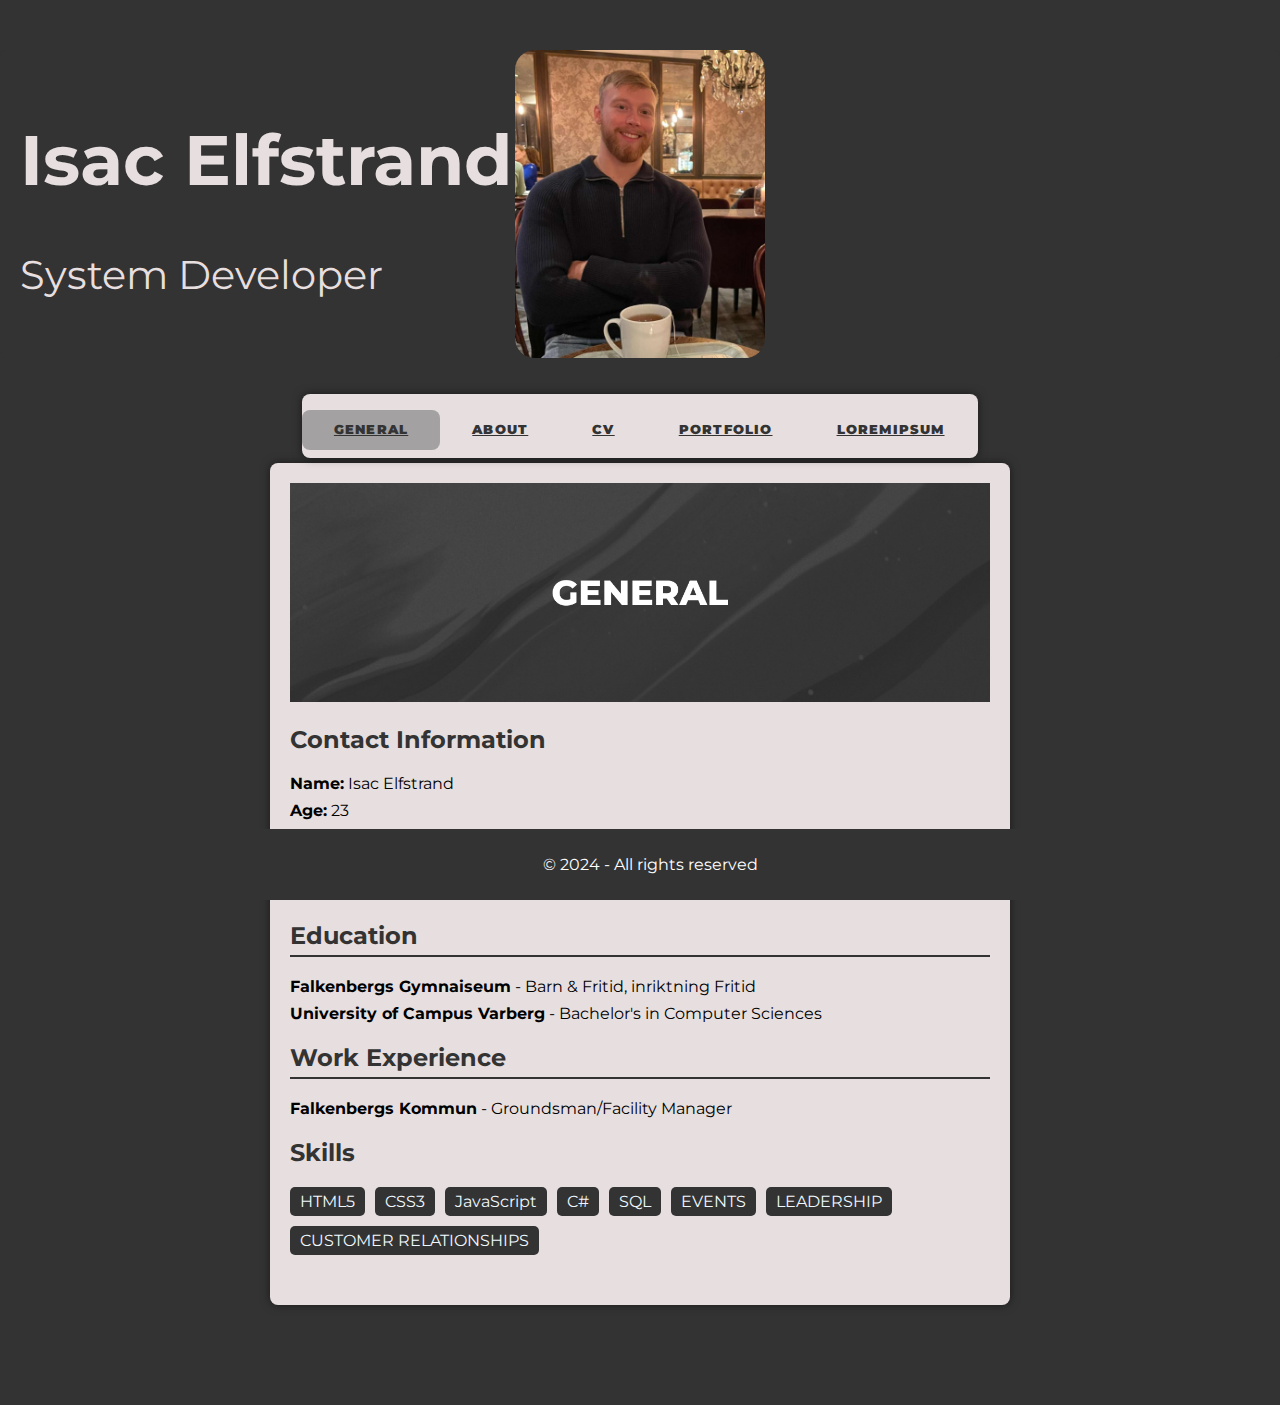
<file: index.html>
<!DOCTYPE html>
<html lang="en">
<head>
    <meta charset="UTF-8">
    <meta name="viewport" content="width=device-width, initial-scale=1.0">
    <title>Isac CV</title>
    <link rel="stylesheet" href="Assets/style.css">
    <link rel="stylesheet" href="https://fonts.googleapis.com/css2?family=Montserrat:wght@400;700&display=swap">
</head>
<body>
    <header>
        <div class="header-content">
            <div>
                <h1>Isac Elfstrand</h1>
                <p>System Developer</p>
            </div>
            <div class="portrait">
                <img src="Assets/porträtt.png" alt="self portrait" id="self-portrait" />
            </div>
        </div>
    </header>

    <nav id="nav">
        <ul class="links">
            <li class="active"><a href="index.html">General</a></li>
            <li><a href="PersonligtBrev.html">About</a></li>
            <li><a href="CV.html">CV</a></li>
            <li><a href="Portfolio.html">Portfolio</a></li>
            <li><a href="Text.html">LoremIpsum</a></li>
        </ul>
    </nav>
    
    <div class="content">
        <section>
            <img src="Assets/general-banner.png" alt="Banner Image" style="max-width: 100%; height: auto;">
            <h2>Contact Information</h2>
            <ul>
                <li><strong>Name:</strong> Isac Elfstrand</li>
                <li><strong>Age:</strong> 23</li>
                <li><strong>Email:</strong> isac.elf@hotmail.com</li>
                <li><strong>Phone:</strong> +46720261869</li>
                <li><strong>GitHub : </strong><a href="https://github.com/Isacelf" target="_blank">Isac Elfstrand's GitHub</a></li>

            </ul>
            <div class="education">
                <h2>Education</h2>
                <ul>
                    <li><strong>Falkenbergs Gymnaiseum</strong> - Barn & Fritid, inriktning Fritid</li>
                    <li><strong>University of Campus Varberg</strong> - Bachelor's in Computer Sciences</li>
                </ul>
            </div>
            <div class="experience">
                <h2>Work Experience</h2>
                <ul>
                    <li><strong>Falkenbergs Kommun</strong> - Groundsman/Facility Manager</li>
                </ul>
            </div>
            <div class="skills">
                <h2>Skills</h2>
                <ul>
                    <li>HTML5</li>
                    <li>CSS3</li>
                    <li>JavaScript</li>
                    <li>C#</li>
                    <li>SQL</li>
                    <li>EVENTS</li>
                    <li>LEADERSHIP</li>
                    <li>CUSTOMER RELATIONSHIPS</li>
                </ul>
            </div>
        </section>
        
        <div id="myModal" class="modal">
            <div class="modal-content">
                <span class="close">&times;</span>
                <p>Yay!!! You found one of the two Easter-Eggs, well done!! Lets see if you can find the second aswell...</p>
            </div>
        </div>
    </div>

    <div id="message">Yay!!! You found one of the two Easter-Eggs, well done!! Lets see if you can find the second aswell...
        <span class="close-message">&times;</span> 
    </div>
        
        <footer>
            <div class="footer">
                <p>&copy; 2024 - All rights reserved</p>
            </div>
        </footer>
    </div>
    <script src="CV.js"></script>

</body>
</html>
</file>
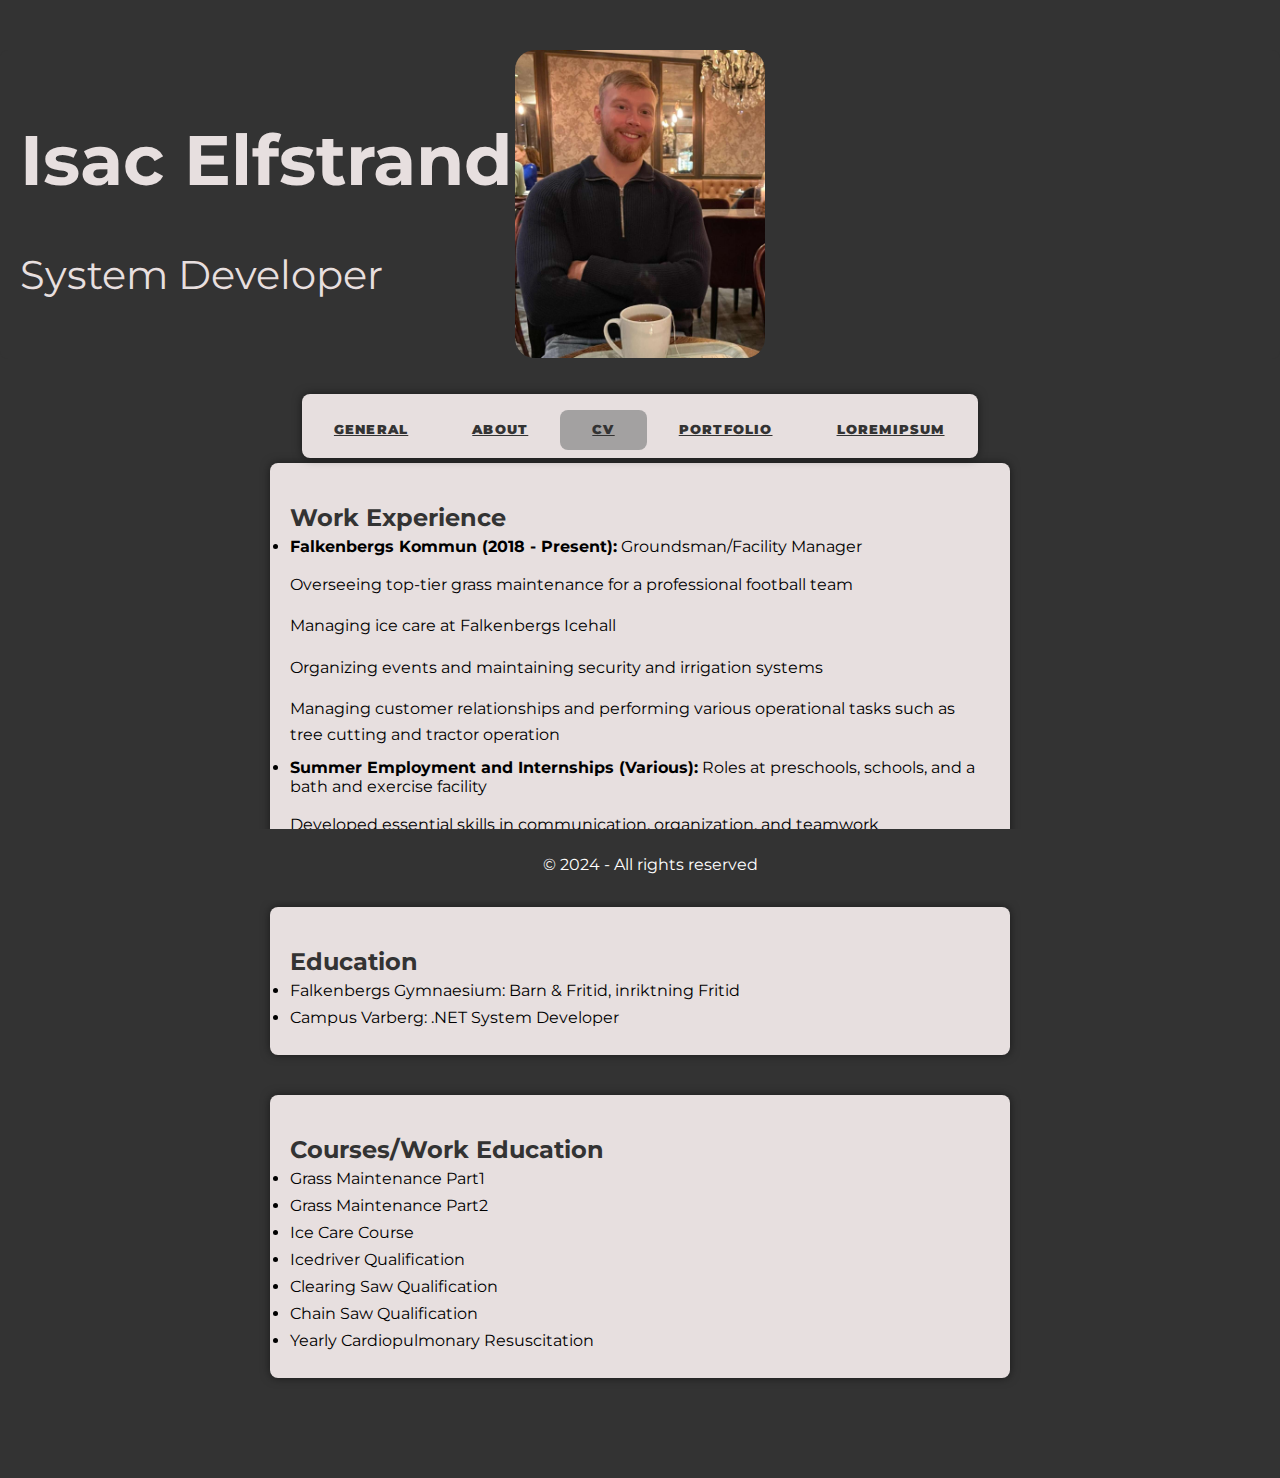
<file: CV.html>
<!DOCTYPE html>
<html lang="en">
<head>
    <meta charset="UTF-8">
    <title>Isac CV</title>
    <link rel="stylesheet" href="Assets/style.css">
    <link rel="stylesheet" href="https://fonts.googleapis.com/css2?family=Montserrat:wght@400;700&display=swap">
</head>
<body>
    <header>
        <div class="header-content">
            <div>
                <h1 id="name">Isac Elfstrand</h1>
                <p id="position">System Developer</p>
            </div>
            <div class="portrait">
                <img src="Assets/porträtt.png" alt="self portrait" id="self-portrait" />
            </div>
        </div>
    </header>

    <nav id="nav">
        <ul class="links">
            <li><a href="index.html">General</a></li>
            <li><a href="PersonligtBrev.html">About</a></li>
            <li class="active"><a href="CV.html">CV</a></li>
            <li><a href="Portfolio.html">Portfolio</a></li>
            <li><a href="Text.html">LoremIpsum</a></li>
        </ul>
    </nav>

    <div id="main">
        <section id="work_experience" class="post work_experience_section">
            <h2 class="section_title">Work Experience</h2>
        </section>
        
        <section id="education" class="post education_section">
            <h2 class="section_title">Education</h2>
        </section>
        
        <section id="courses" class="post courses_section">
            <h2 class="section_title">Courses/Work Education</h2>
        </section>
        
        
                <div id="myModal" class="modal">
                    <div class="modal-content">
                        <span class="close">&times;</span>
                        <p>Yay!!! You found one of the two Easter-Eggs, well done!! Lets see if you can find the second aswell...</p>
                    </div>
                </div>
            </div>

            <div id="message">Yay!!! You found one of the two Easter-Eggs, well done!! Lets see if you can find the second as well...
                <span class="close-message">&times;</span> 
            </div>
        <footer>
            <div class="footer">
                <p>&copy; 2024 - All rights reserved</p>
            </div>
        </footer>
    </div>

    <script src="CV.js"></script>
</body>
</html>
</file>
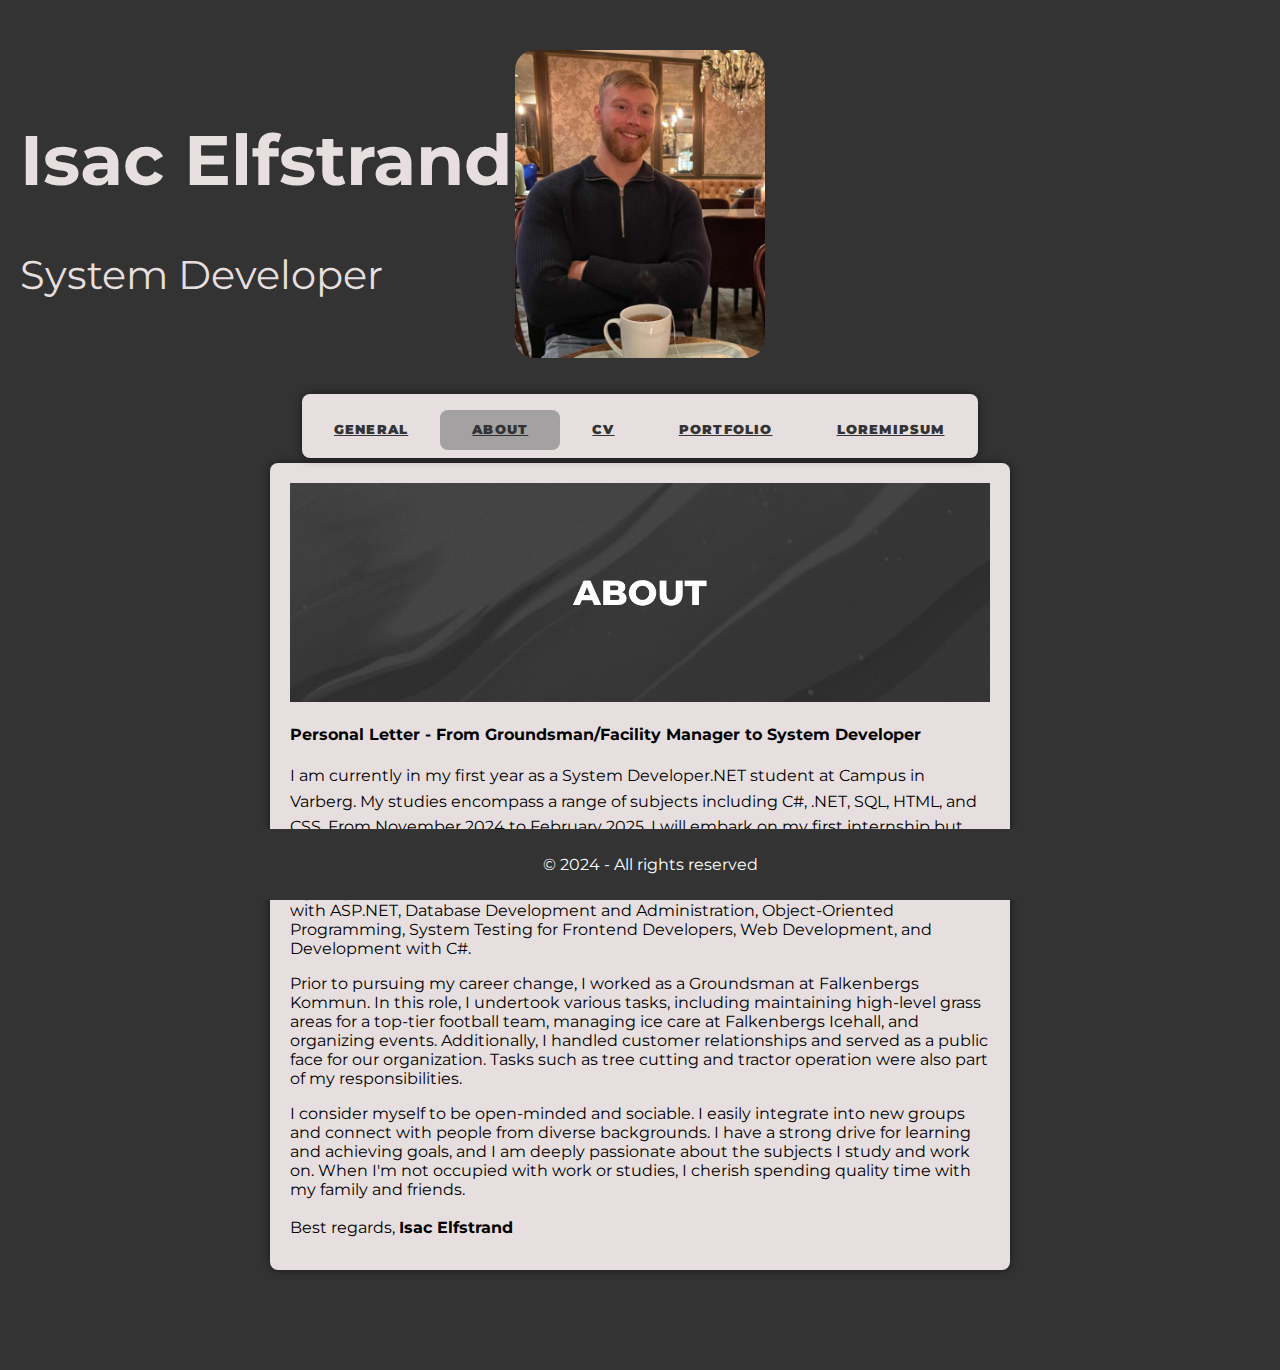
<file: PersonligtBrev.html>
<!DOCTYPE html>
<html lang="en">
<head>
    <meta charset="UTF-8">
    <title>Isac CV</title>
    <link rel="stylesheet" href="Assets/style.css">
    <link rel="stylesheet" href="https://fonts.googleapis.com/css2?family=Montserrat:wght@400;700&display=swap">

</head>
<body>
    <header>

        <div class="header-content">
            <div>
                <h1>Isac Elfstrand</h1>
                <p>System Developer</p>
            </div>
            <div class="portrait">
                <img src="Assets/porträtt.png" alt="self portrait" id="self-portrait" />

            </div>
        </div>
    </header>

    <nav id="nav">
        <ul class="links">
            <li><a href="index.html">General</a></li>
            <li class="active"><a href="PersonligtBrev.html">About</a></li>
            <li><a href="CV.html">CV</a></li>
            <li><a href="Portfolio.html">Portfolio</a></li>
            <li><a href="Lorem.html">LoremIpsum</a></li>
    </nav>

    <div id="main">

            <section class="post">
                <img src="Assets/About-banner.png" alt="Banner Image" style="max-width: 100%; height: auto;">
                <p><strong>Personal Letter - From Groundsman/Facility Manager to System Developer</strong></p>
                <p>I am currently in my first year as a System Developer.NET student at Campus in Varberg. 
                    My studies encompass a range of subjects including C#, .NET, SQL, HTML, and CSS. From November 2024 to February 2025, I will embark on my first internship but before that I will have completed the following courses: 
                    <p></p>Agile System Development in Teams, 
                    Advanced .NET, Advanced System Development with ASP.NET, Database Development and Administration, Object-Oriented Programming, 
                    System Testing for Frontend Developers, Web Development, and Development with C#.
                    <p></p>

                    Prior to pursuing my career change, I worked as a Groundsman at Falkenbergs Kommun. 
                    In this role, I undertook various tasks, including maintaining high-level grass areas for a top-tier football team, managing ice care at Falkenbergs Icehall, and organizing events. 
                    Additionally, I handled customer relationships and served as a public face for our organization. Tasks such as tree cutting and tractor operation were also part of my responsibilities.
                    <p></p>

                    I consider myself to be open-minded and sociable. 
                    I easily integrate into new groups and connect with people from diverse backgrounds. I have a strong drive for learning and achieving goals, and I am deeply passionate about the subjects I study and work on. When I'm not occupied with work or studies, I cherish spending quality time with my family and friends.<p>
                    
                    Best regards, <strong>Isac Elfstrand</strong>
                </p> 
            </section>

        <div id="myModal" class="modal">
            <div class="modal-content">
                <span class="close">&times;</span>
                <p>Yay!!! You found one of the two Easter-Eggs, well done!! Lets see if you can find the second aswell...</p>
            </div>
        </div>
    </div>

    <div id="message">Yay!!! You found one of the two Easter-Eggs, well done!! Lets see if you can find the second aswell...
        <span class="close-message">&times;</span> 
    </div>            
            <footer>
                <div class="footer">
                    <p>&copy; 2024 - All rights reserved</p>
                </div>
    
            </footer>
            
        </div>
        <script src="CV.js"></script>

    </body>
    </html>
</file>
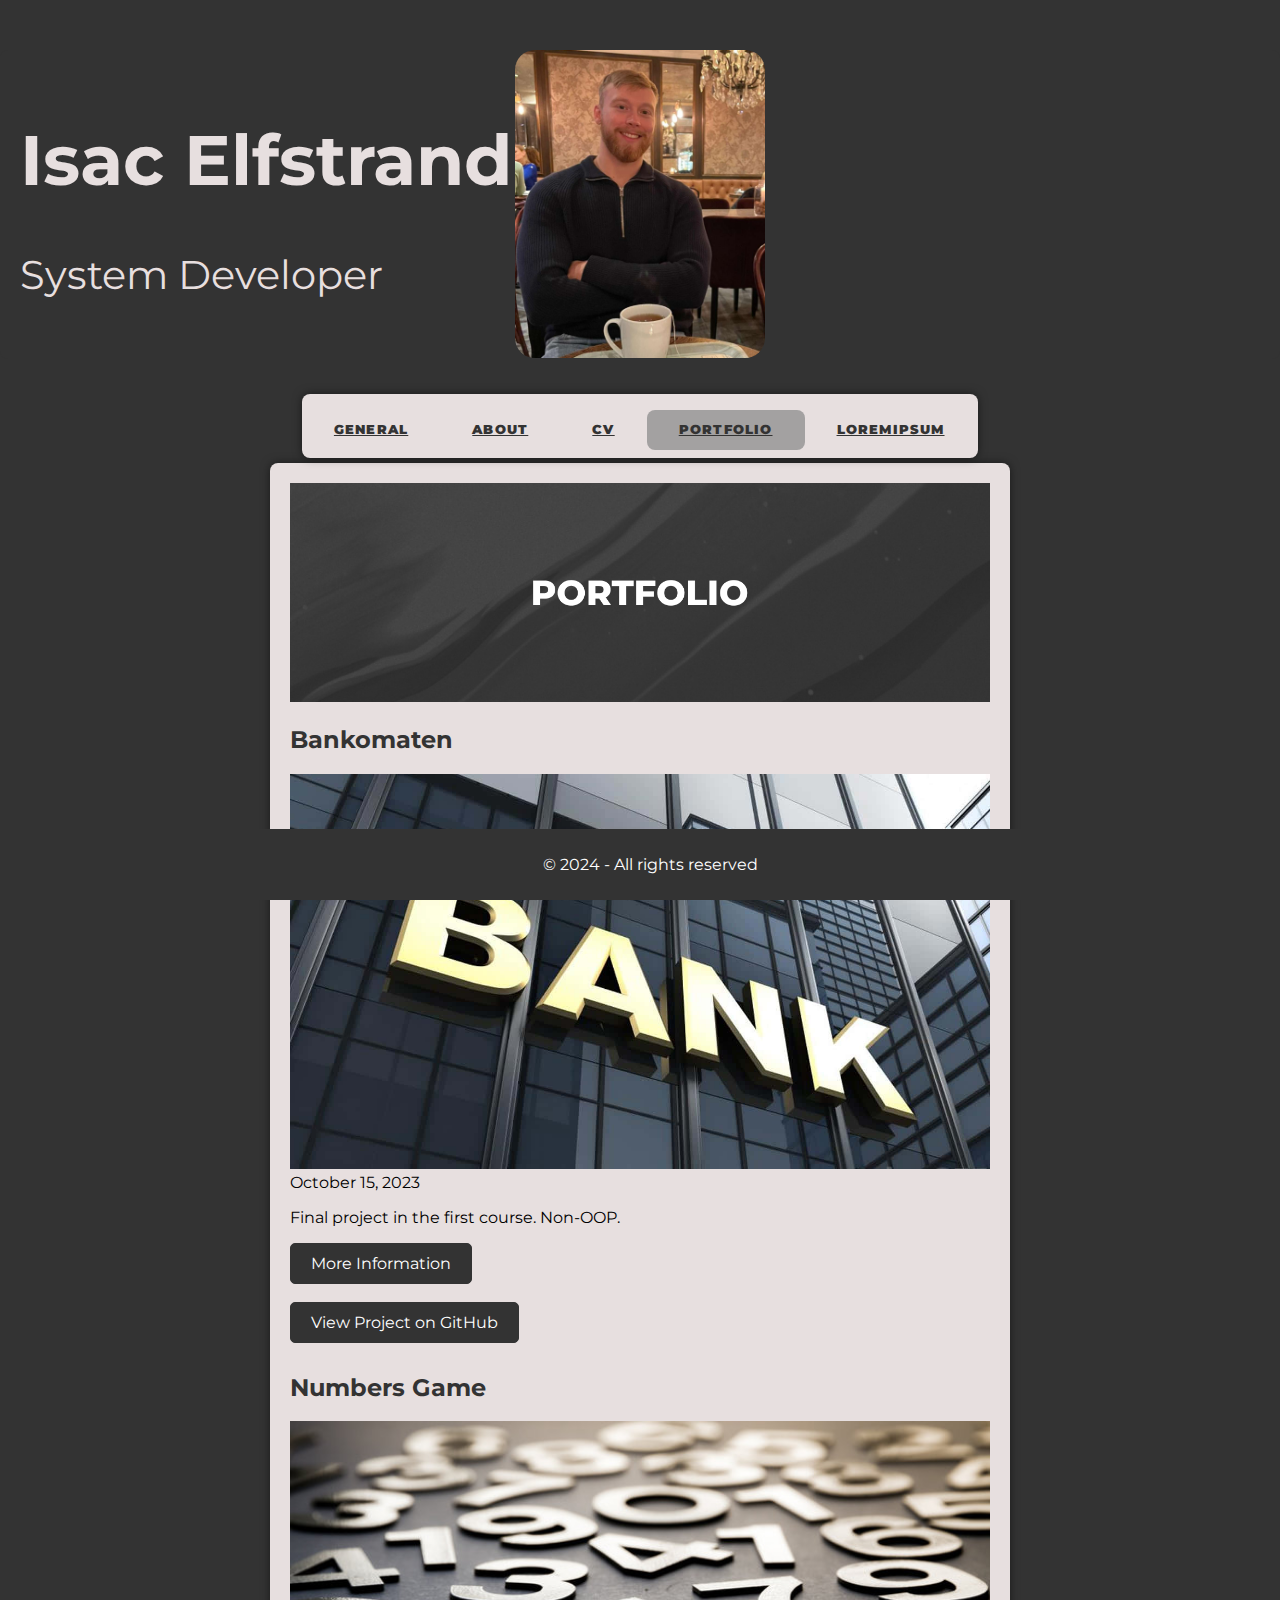
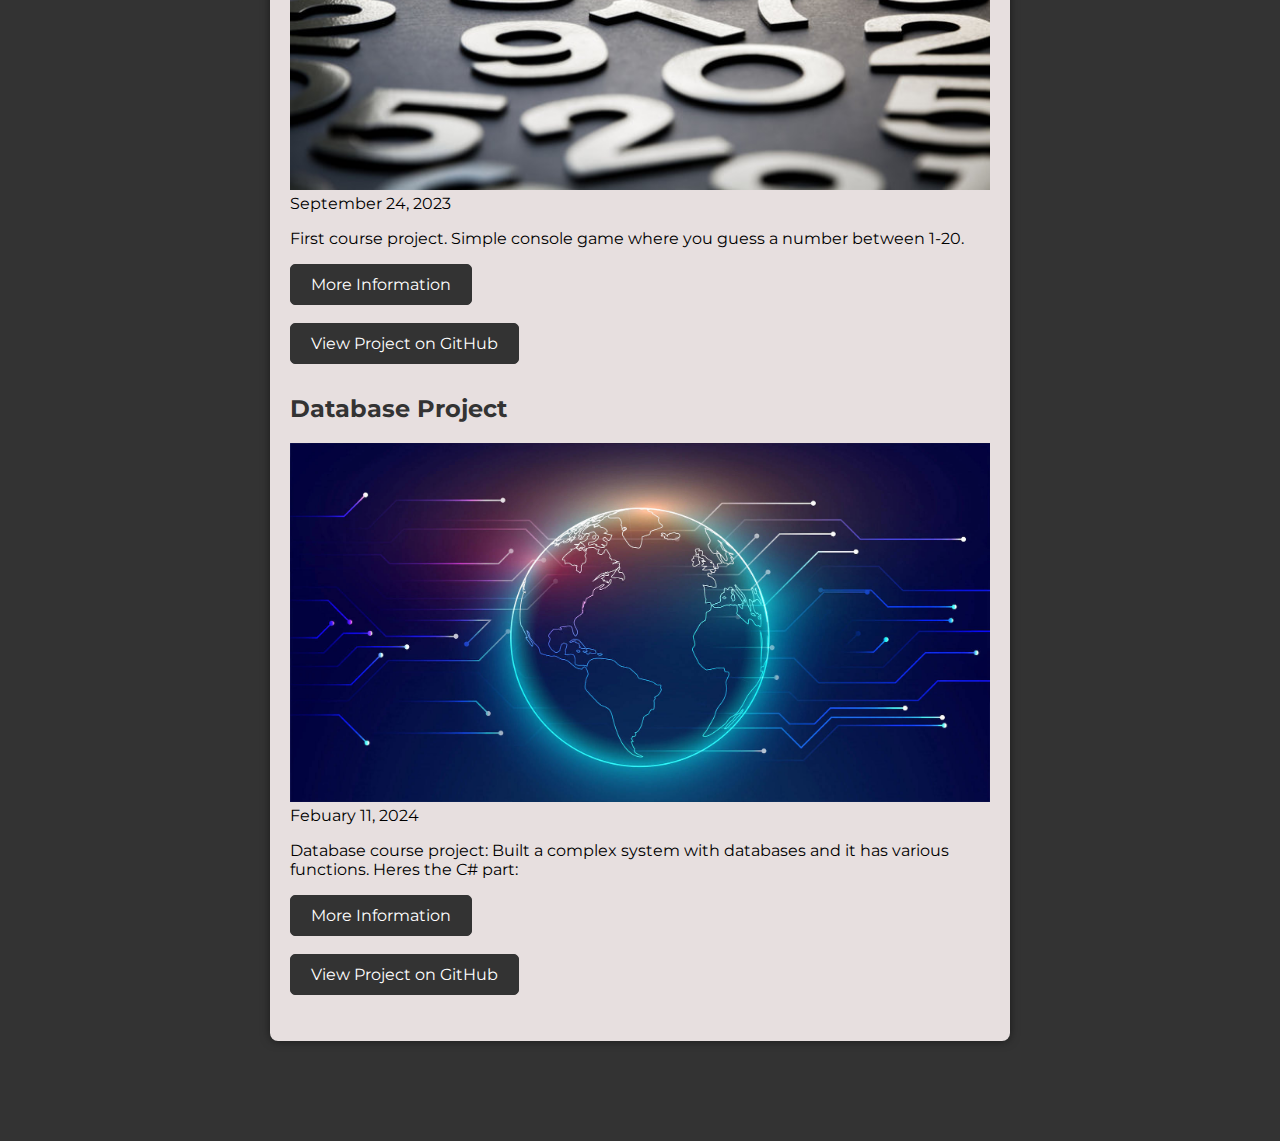
<file: Portfolio.html>
<!DOCTYPE html>
<html lang="en">
<head>
    <meta charset="UTF-8">
    <title>Isac CV</title>
    <link rel="stylesheet" href="Assets/style.css">
    <link rel="stylesheet" href="https://fonts.googleapis.com/css2?family=Montserrat:wght@400;700&display=swap">

</head>
<body>
    <header>
        <div class="header-content">
            <div>
                <h1>Isac Elfstrand</h1>
                <p>System Developer</p>
            </div>
            <div class="portrait">
                <img src="Assets/porträtt.png" alt="self portrait" id="self-portrait" />
            </div>
        </div>
    </header>

    <nav id="nav">
        <ul class="links">
            <li><a href="index.html">General</a></li>
            <li><a href="PersonligtBrev.html">About</a></li>
            <li><a href="CV.html">CV</a></li>
            <li class="active"><a href="Portfolio.html">Portfolio</a></li>
            <li><a href="Text.html">LoremIpsum</a></li>
        </ul>
    </nav>

    <div id="main">
        <section class="projects">
            <img src="Assets/portfolio banner.png" alt="Banner Image" style="max-width: 100%; height: auto;">

            <article class="project">
                <h2>Bankomaten</h2>
                <div class="image-wrapper">
                    <div class="image-wrapper">
                        <a href="https://github.com/Isacelf/ATM" class="image fit"><img src="Assets/bank.jpg" alt="" style="width: 100%; height: auto;"></a>
                    </div>
                                    <span class="date">October 15, 2023</span>
                <p>Final project in the first course. Non-OOP.</p>
                <ul class="actions special">
                    <li><label for="modal-toggle-ATM" class="button">More Information</label></li>
                    <li><a href="https://github.com/Isacelf/ATM" class="button" target="_blank">View Project on GitHub</a></li>
                </ul>
            </article>
            <article class="project">
                <h2>Numbers Game</h2>
                <div class="image-wrapper">
                    <a href="https://github.com/Isacelf/NumbersGame" class="image fit"><img src="Assets/nummer.jpg" alt="" style="width: 100%; height: auto;"></a>
                <span class="date">September 24, 2023</span>
                <p>First course project. Simple console game where you guess a number between 1-20.</p>
                <ul class="actions special">
                    <li><label for="modal-toggle-numbersgame" class="button">More Information</label></li>
                    <li><a href="https://github.com/Isacelf/NumbersGame" class="button" target="_blank">View Project on GitHub</a></li>
                </ul>
            </article>
            <article class="project">
                <h2>Database Project</h2>
                <div class="image-wrapper">
                    <a href="https://github.com/Isacelf/Labb3SQL" class="image fit"><img src="Assets/database.jpg" alt="" style="width: 100%; height: auto;"></a>
                <span class="date">Febuary 11, 2024</span>
                <p>Database course project: Built a complex system with databases and it has various functions. Heres the C# part:</p>
                <ul class="actions special">
                    <li><label for="modal-toggle-DBProject" class="button">More Information</label></li>
                    <li><a href="https://github.com/Isacelf/Labb3SQL" class="button" target="_blank">View Project on GitHub</a></li>
                </ul>
            </article>
        </section>
    </div>

    <footer>
        <div class="footer">
            <p>&copy; 2024 - All rights reserved</p>
        </div>
    </footer>
    <input type="checkbox" id="modal-toggle-ATM" class="modal-toggle">
    <div class="modal">
        <div class="modal-content">
            <label for="modal-toggle-ATM" class="close">&times;</label>
            <h2>More Information about the Bankomaten Project</h2>
            <p>This is a simple console application for an ATM. The program manages five different users, their PIN codes, and bank accounts with balances. Users can log in, view their accounts and balances, transfer money between accounts, withdraw money, and log out.</p> 
        </div>
    </div>

    <input type="checkbox" id="modal-toggle-numbersgame" class="modal-toggle">
    <div class="modal">
        <div class="modal-content">
            <label for="modal-toggle-numbersgame" class="close">&times;</label>
            <h2>More Information about the Numbers Game Project</h2>
            <p>The first course introduces students to the basics of programming through a series of simple console games. One of these games is a number guessing game where the player is prompted to guess a number between 1 and 20. By interacting with the game, students gain practical experience using fundamental programming concepts such as variables, conditional statements, and user input. This assignment aims to build a solid foundation for understanding more complex concepts and algorithms that will come later in the course. By making the lessons interactive and fun, students' interest and engagement in the subject are stimulated, which is crucial for their progress and learning.</p>
        </div>
    </div>

    <input type="checkbox" id="modal-toggle-DBProject" class="modal-toggle">
    <div class="modal">
        <div class="modal-content">
            <label for="modal-toggle-DBProject" class="close">&times;</label>
            <h2>More Information about Database Project</h2>
            <p>In the Database Development and Administration course the final project involves developing a console-based application for a fictional school, implementing various functionalities requested by the school administration. This includes managing personnel information, student records, course data, and salary calculations for different departments. The application utilizes both SQL queries in SQL Server Management Studio (SSMS) and Entity Framework (EF) in Visual Studio to interact with the database. The goal is to create a user-friendly and stable application that efficiently handles the school's data management needs.</p>
        </div>
    </div>

            <div id="myModal" class="modal">
                <div class="modal-content">
                    <span class="close">&times;</span>
                    <p>Yay!!! You found one of the two Easter-Eggs, well done!! Lets see if you can find the second aswell...</p>
                </div>
            </div>
        </div>

        <div id="message">Yay!!! You found one of the two Easter-Eggs, well done!! Lets see if you can find the second aswell...
            <span class="close-message">&times;</span> 
        </div>    
        <script src="CV.js"></script>


</body>
</html>
</file>
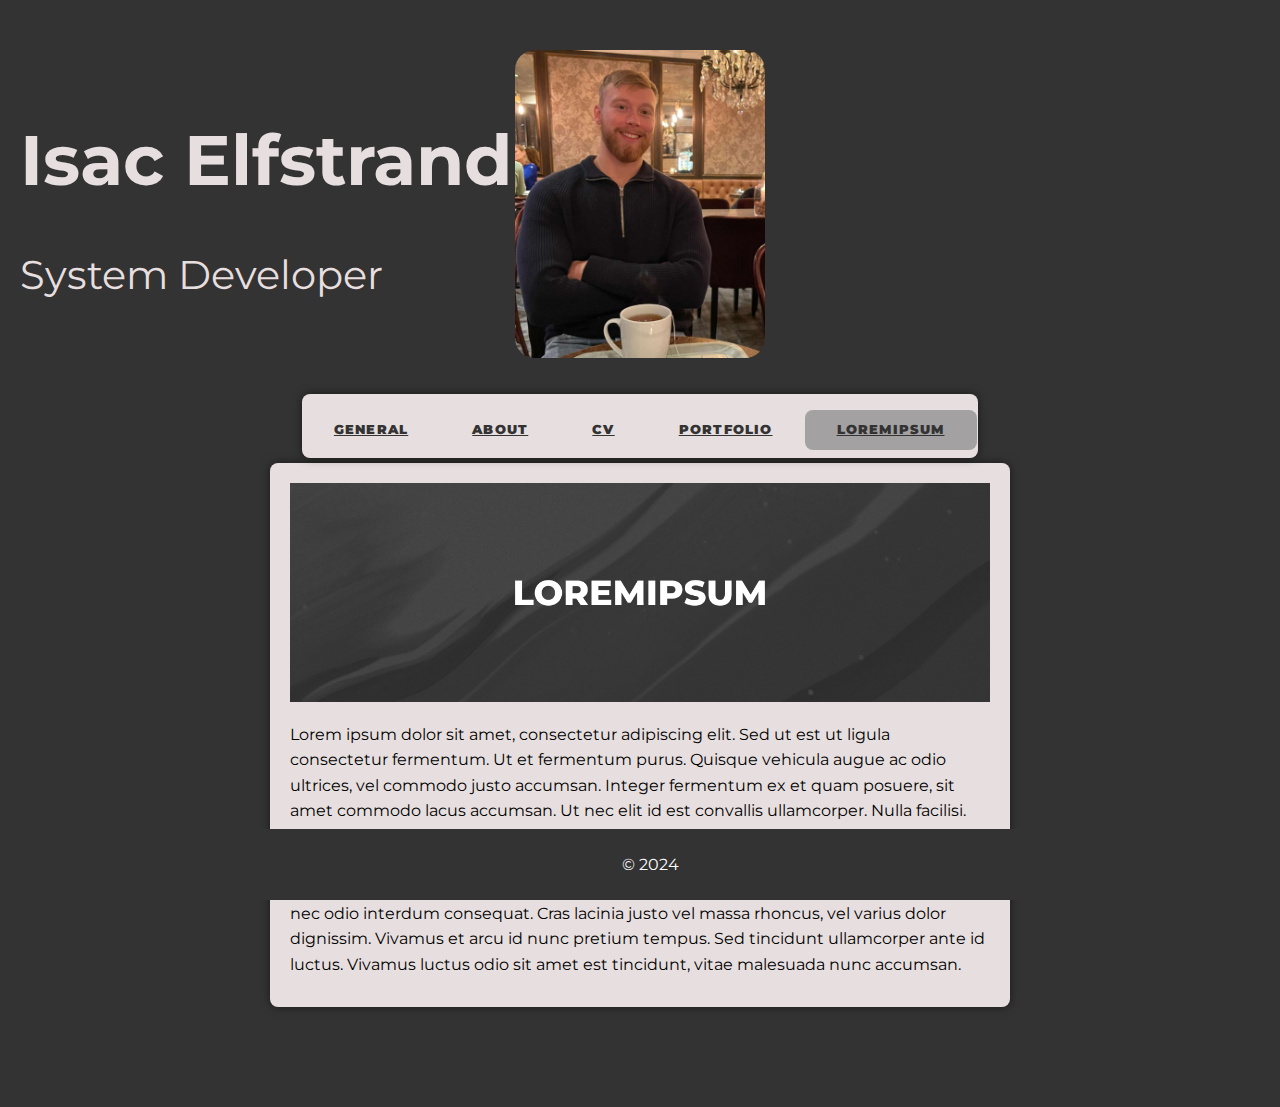
<file: Text.html>
<!DOCTYPE html>
<html lang="en">
<head>
    <meta charset="UTF-8">
    <title>Isac CV</title>
    <link rel="stylesheet" href="Assets/style.css">
    <link rel="stylesheet" href="https://fonts.googleapis.com/css2?family=Montserrat:wght@400;700&display=swap">

</head>
<body>
    <header>
        <div class="header-content">
            <div>
                <h1>Isac Elfstrand</h1>
                <p>System Developer</p>
            </div>
            <div class="portrait">
                <img src="Assets/porträtt.png" alt="self portrait" id="self-portrait" />
            </div>
        </div>
    </header>

    <nav id="nav">
        <ul class="links">
            <li><a href="index.html">General</a></li>
            <li><a href="PersonligtBrev.html">About</a></li>
            <li><a href="CV.html">CV</a></li>
            <li><a href="Portfolio.html">Portfolio</a></li>
            <li class="active"><a href="Text.html">LoremIpsum</a></li>
    </nav>

    <div class="content">
        <section class="post">
            <img src="Assets/Text-banner.png" alt="Banner Image" style="max-width: 100%; height: auto;">
            
            <p> 
                Lorem ipsum dolor sit amet, consectetur adipiscing elit. Sed ut est ut ligula consectetur fermentum. 
                Ut et fermentum purus. Quisque vehicula augue ac odio ultrices, vel commodo justo accumsan. Integer fermentum ex et quam posuere, 
                sit amet commodo lacus accumsan. Ut nec elit id est convallis ullamcorper. Nulla facilisi. 
                Mauris tristique diam nec ex ultricies, at vestibulum purus suscipit. Nullam fringilla magna a felis vestibulum, at malesuada lectus bibendum. 
                Duis sit amet nisi felis. Sed a risus vel enim feugiat tempor. Vivamus auctor consequat bibendum. Integer eu arcu nec odio interdum consequat. 
                Cras lacinia justo vel massa rhoncus, vel varius dolor dignissim. Vivamus et arcu id nunc pretium tempus. Sed tincidunt ullamcorper ante id luctus. 
                Vivamus luctus odio sit amet est tincidunt, vitae malesuada nunc accumsan.</p>

        </section>

                <div id="myModal" class="modal">
                    <div class="modal-content">
                        <span class="close">&times;</span>
                        <p>Yay!!! You found one of the two Easter-Eggs, well done!! Lets see if you can find the second aswell...</p>
                    </div>
                </div>
            </div>

            <div id="message">Yay!!! You found one of the two Easter-Eggs, well done!! Lets see if you can find the second aswell...
                <span class="close-message">&times;</span> 
            </div>        
        <footer>
            <div class="footer">
                <p>&copy; 2024</p>
            </div>

        </footer>
        
    </div>
    <script src="CV.js"></script>

</body>
</html>
</file>
<file: Assets/style.css>
:focus {
    outline: 2px solid blue; 
}


/* Header*/
.header-content {
    display: flex;
    align-items: center;
}


header {
    background-color: #333;
    color: rgb(231, 223, 223); 
    text-align: left;
    padding: 20px;
    border-radius: 8px;
    margin-top: 50px;
}

header h1 {
    font-size: 70px;
}

header p {
    font-size: 40px;
}

.portrait {
    position: absolute;
    left: 50%; 
    transform: translateX(-50%);
    top: 50px;
    background-color: inherit; 
}

.portrait img {
    border-radius: 20px; 
    width: 250px;
}


/*Section*/
section {
    padding: 20px; 
    background-color: rgb(231, 223, 223); 
    border-radius: 8px; 
    box-shadow: 0 0 10px rgba(0, 0, 0, 0.5); 
    margin: 0 auto;
    max-width: 700px;
    margin-bottom: 20px;
    margin-top: 40px; 
}

/*Body*/
body {
    font-family: 'Montserrat', sans-serif;
    background-color: #333;
    margin: 0;
    padding: 0;
    overflow-y: scroll; 
    
}


h2 {
    color: #333;
}

ul {
    list-style-type: none;
    padding: 0;
}

li {
    margin-bottom: 8px;
}

span {
    font-family: 'Montserrat', sans-serif;
}


.education,
.experience {
    margin-bottom: 20px;
}

.education h2,
.experience h2 {
    border-bottom: 2px solid #333;
    padding-bottom: 5px;
}

.skills {
    margin-bottom: 20px;
}

.skills ul {
    display: flex;
    flex-wrap: wrap;
}

.skills li {
    background-color: #333;
    color: aliceblue;
    border-radius: 5px;
    padding: 5px 10px;
    margin: 0 10px 10px 0;
}

.imagebot img {
    margin-top: 50px;
    margin-left: 25px;
    width: 450px;
    height: auto;
}

/*About*/
.post {
    margin-bottom: 100px;
}

.post header.major {
    text-align: center;
    margin-bottom: 2px;
}

.post header.major h1 {
    font-size: 32px;
    margin-bottom: 10px;
}

.post header.major p {
    font-size: 18px;
}

.post p {
    font-size: 16px;
    line-height: 1.6;
    margin-bottom: 10px;
}

/*Footer*/
footer {
    background-color: #333;
    color: white;
    display: flex;
    justify-content: center; 
    align-items: center; 
    padding: 10px;
    position: fixed;
    left: 0;
    bottom: 0;
    width: 100%;
}

/*NAV*/
#nav {
    display: flex;
    background: rgb(231, 223, 223);
    height: 4rem;
    line-height: 2.5rem;
    position: relative; 
    top: 35px; 
    margin: 0 auto; 
    
    overflow: hidden;
    padding: 0 0.1rem 0 0;
    width: fit-content;
    max-width: 72rem;
    z-index: 2;
    border-radius: 8px;
    box-shadow: 0 0 10px rgba(0, 0, 0, 0.5); 
}


#nav a {
    color: #333; 
    border-bottom-color: rgba(94, 93, 92, 0.6); 
}

#nav a:hover {
    border-bottom-color: transparent;
    color: #cac0b4; 
}

#nav ul.links {
    display: flex;
    flex-grow: 1;
    flex-shrink: 1;
    font-family: 'Montserrat', sans-serif;
    font-weight: 900;
    letter-spacing: 0.075em;
    list-style: none;
    margin-bottom: 0;
    padding-left: 0;
    text-transform: uppercase; 
}

#nav ul.links li {
    display: block;
    padding-left: 0;
    border-radius: 8px;
}

#nav ul.links li a {
    transition: background-color 0.2s ease-in-out, color 0.2s ease-in-out;
    display: block;
    font-size: 0.8rem;
    outline: none;
    padding: 0 2rem;
}

#nav ul.links li a:hover {
    color: #a3a1a1;
    background-color: rgba(255, 255, 255, 0.1); 
}

#nav ul.links li.active {
    background-color: #a3a1a1; 
}

#nav ul.links li.active a {
    color: #333; 
}

#nav ul.links li.active a:hover {
    color: #333;
}

/*Projekt*/
.posts {
    display: grid;
    grid-template-columns: repeat(auto-fit, minmax(300px, 1fr));
    grid-gap: 20px;
}

.posts article header {
    margin-bottom: 20px;
}

.posts article h2 a {
    color: rgb(255, 145, 0); 
    text-decoration: none; 
}

.posts article .actions.special li {
    display: inline-block;
    margin-right: 10px;
}

.posts article .actions.special li:last-child {
    margin-right: 0;
}

.posts article .actions.special li a.button {
    background-color: #333;
    color: #fff;
    padding: 10px 20px;
    border-radius: 5px;
    text-decoration: none;
    transition: background-color 0.3s ease;
}

.posts article .actions.special li a.button:hover {
    background-color: #555;
}

/*Featured Post*/
.post.featured {
    background-color: #fff;
    border-radius: 8px;
    box-shadow: 0 0 10px rgba(0, 0, 0, 0.1); 
    padding: 20px; 
    margin-bottom: 40px;
}

.post.featured .major {
    margin-bottom: 20px; 
}

.post.featured h2 {
    font-size: 28px; 
    margin-bottom: 10px; 
}

.post.featured p {
    font-size: 16px;
    line-height: 1.6; 
    color: #444; 
}

.post.featured .actions.special {
    margin-top: 20px; 
}

/*Regular Posts*/
.posts article {
    background-color: #fff;
    border-radius: 8px;
    box-shadow: 0 0 10px rgba(0, 0, 0, 0.1); 
    padding: 20px; 
    margin-bottom: 40px;
}

.posts article header {
    margin-bottom: 20px; 
}

.posts article h2 {
    font-size: 24px; 
    margin-bottom: 10px;
    color: orange;
}

.posts article p {
    font-size: 16px; 
    line-height: 1.6;
    color: #444; 
}

.posts article .actions.special {
    margin-top: 20px; 
}

/*Bilder i Projekt*/
.post {
    position: relative;
}

.post .image-wrapper {
    overflow: hidden;
    border-radius: 8px;
}

.post .image-wrapper img {
    width: 100%;
    height: auto;
    display: block;
}

.post header {
    position: relative;
    z-index: 1;
}

.post .date {
    font-size: 18px; 
    color: #666; 
    margin-bottom: 1px;
}

.post h2 {
    font-size: 24px;
    margin-bottom: 5px;
}

/*Modal pop up*/
.modal-toggle {
    display: none;
}

/*Styling för modalen*/
.modal {
    display: none;
    position: fixed;
    z-index: 1000;
    left: 0;
    top: 0;
    width: 100%;
    height: 100%;
    overflow: auto;
    background-color: rgba(0,0,0,0.4);
}

.modal-content {
    background-color: rgb(231, 223, 223); 
    margin: 15% auto;
    padding: 20px;
    border: 1px solid #888;
    width: 80%;
}

/*Styla stäng-knappen*/
.close {
    color: #aaa;
    float: right;
    font-size: 28px;
    font-weight: bold;
    cursor: pointer;
}

/*Visa modalen när checkboxen är markerad*/
.modal-toggle:checked + .modal {
    display: block;
}

/*Styling för knapparna*/
.button {
    background-color: #333;
    color: #fff;
    padding: 10px 20px;
    border-radius: 5px;
    text-decoration: none;
    transition: background-color 0.3s ease;
}

.button:hover {
    background-color: #555;
}

/*Lägg till en box runt knappar*/
.button, .close {
    border: 1px solid #333;
    box-sizing: border-box; 
    cursor: pointer;
    display: inline-block;
    margin-bottom: 10px;
    text-align: center;
}

/* tilmall för utskrift*/
@media print {
    body {
        font-family: 'Montserrat', sans-serif;
        font-size: 12pt;
        color: black;
        background-color: white;
    }

}

/*For screens smaller than 768px (typical mobile phones)*/
@media screen and (max-width: 768px) {
    header {
        padding: 10px; 
    }

    header h1 {
        font-size: 40px; 
    }

    header p {
        font-size: 24px;
    }

    .portrait img {
        width: 150px;
    }

    section {
        padding: 10px;
        max-width: 90%; 
    }

    .imagebot img {
        width: 100%; 
        margin-left: 0; 
    }

    .modal-content {
        width: 90%; 
    }
}

/*For screens larger than 768px (typical tablets and desktops)*/
@media screen and (min-width: 769px) {
    header {
        padding: 20px; 
    }

    header h1 {
        font-size: 70px; 
    }

    header p {
        font-size: 40px;
    }

    .portrait img {
        width: 250px;
    }

    section {
        max-width: 700px; 
    }

    .imagebot img {
        width: 450px; 
        margin-left: 25px; 
    }

    .modal-content {
        width: 80%;
    }
}

.content {
    margin-bottom: 100px; 
}

#main {
    margin-bottom: 100px;
}

.work_experience_section {
    margin-bottom: 0; 
}

.education_section {
    margin-bottom: 0; 
}

.courses_section {
    margin-bottom: 0; 
}



#message {
    display: none; 
    position: fixed; 
    left: 50%;
    top: 50%;
    transform: translate(-50%, -50%); 
    background-color: white; 
    padding: 20px; 
    border: 2px solid black; 
    z-index: 1000; 
}

.close-message {
    position: absolute;
    top: 5px;
    right: 10px;
    cursor: pointer;
    font-size: 20px;
}
</file>
